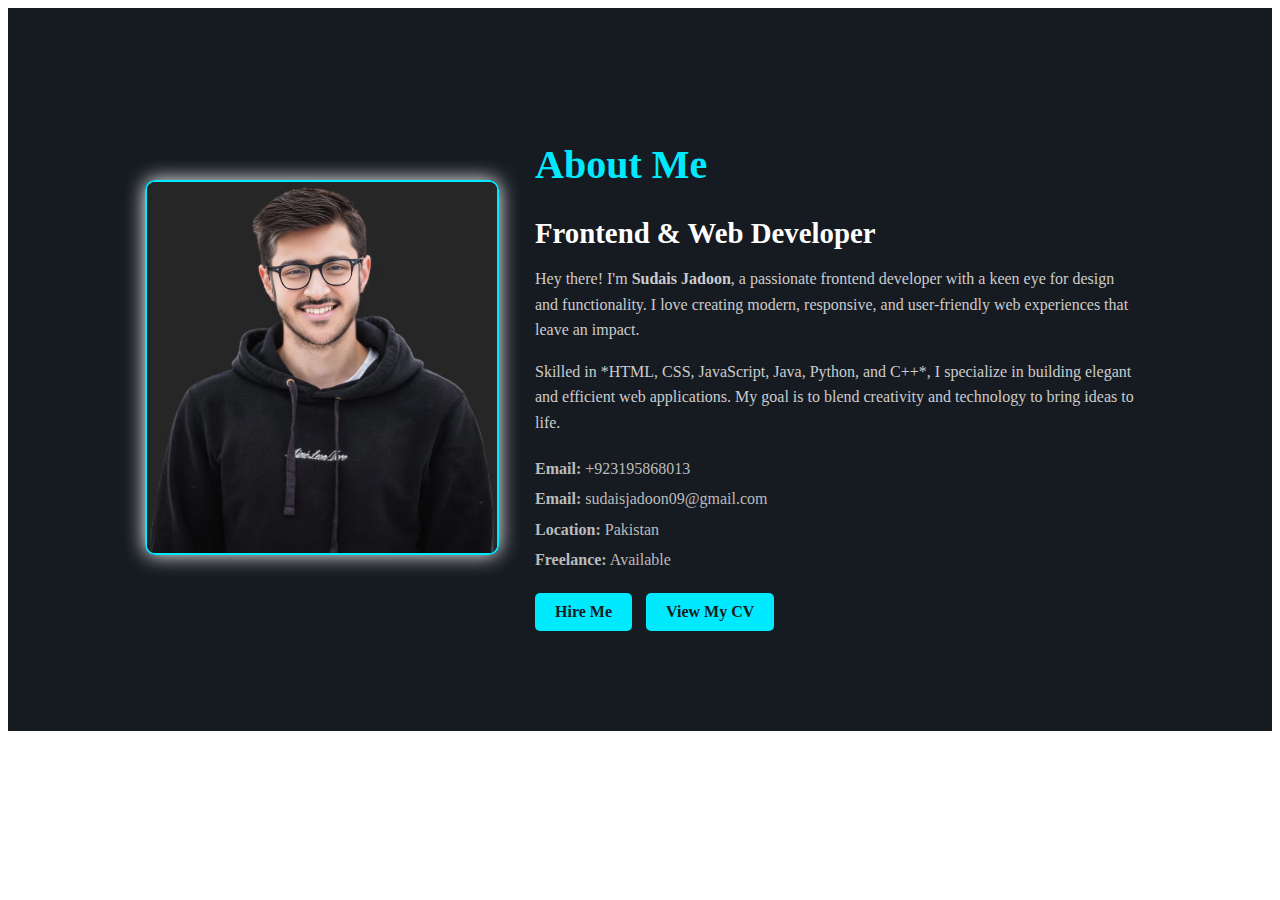
<file: about.html>
<!DOCTYPE html>
<html lang="en">
<head>
    <meta charset="UTF-8">
    <meta name="viewport" content="width=device-width, initial-scale=1.0">
    <title>Document</title>
    <style>
        /* About Section */
.about {
    background: #161b22;
    color: white;
    padding: 80px 0;
}

.container {
    width: 90%;
    max-width: 1200px;
    margin: auto;
    display: flex;
    flex-wrap: wrap;
    justify-content: center;
    align-items: center;
}

/* About Content */
.about-content {
    display: flex;
    flex-wrap: wrap;
    align-items: center;
    justify-content: space-between;
}

/* About Image */
.about-image {
    flex: 1;
    max-width: 350px;
    margin: 20px;
    position: relative;
}

.about-image img {
    width: 100%;
    border-radius: 10px;
    transition: transform 0.3s ease-in-out;
    border: #00eaff 2px solid;
    box-shadow: 0 0 20px;
}

/* Hover Effect */
.about-image img:hover {
    transform: scale(1.05);
}

/* About Text */
.about-text {
    flex: 1;
    max-width: 600px;
    padding: 20px;
}

.about-text h2 {
    font-size: 2.5rem;
    margin-bottom: 10px;
    color: #00eaff;
}

.about-text h3 {
    font-size: 1.8rem;
    margin-bottom: 15px;
}

.about-text p {
    font-size: 1rem;
    line-height: 1.6;
    color: #ccc;
}

/* Personal Info */
.about-info {
    margin-top: 20px;
}

.about-info p {
    font-size: 1rem;
    margin: 5px 0;
    color: #bbb;
}

/* Buttons */
.about-buttons {
    margin-top: 20px;
}

.about-buttons .btn {
    display: inline-block;
    padding: 10px 20px;
    margin-right: 10px;
    border-radius: 5px;
    text-decoration: none;
    font-weight: bold;
    transition: 0.3s ease-in-out;
}

.btn {
    background: #00eaff;
    color: #161b22;
}

.btn:hover {
    background: #161b22;
    border: #00eaff 2px solid;
}

/* Responsive */
@media (max-width: 768px) {
    .about-content {
        flex-direction: column;
        text-align: center;
    }

    .about-image {
        max-width: 250px;
    }
}
        
    </style>
</head>
<body>
    

<section id="about" class="about">
    <div class="container">
        <div class="about-content">
            <!-- Profile Image -->
            <div class="about-image">
                <img src="images/home.jpg" alt="Sudais Jadoon">
            </div>
            
            <!-- About Text -->
            <div class="about-text">
                <h2>About <span class="highlight">Me</span></h2>
                <h3>Frontend & Web Developer</h3>
                <p>
                    Hey there! I'm <strong>Sudais Jadoon</strong>, a passionate frontend developer with a keen eye for design and functionality. 
                    I love creating modern, responsive, and user-friendly web experiences that leave an impact.
                </p>
                <p>
                    Skilled in *HTML, CSS, JavaScript, Java, Python, and C++*, I specialize in building elegant and efficient web applications.
                    My goal is to blend creativity and technology to bring ideas to life.
                </p>
                
                <!-- Personal Details -->
                <div class="about-info">
                    <p><strong>Email:</strong> +923195868013</p>

                    <p><strong>Email:</strong> sudaisjadoon09@gmail.com</p>
                    <p><strong>Location:</strong> Pakistan</p>
                    <p><strong>Freelance:</strong> Available</p>
                </div>

                <!-- Buttons -->
                <div class="about-buttons">
                    <a href="contact.html" class="btn">Hire Me</a>
                    <a href="cv.html" class="btn download">View My CV</a>
                </div>
            </div>
        </div>
    </div>
</section>




</body>
</html>
</file>
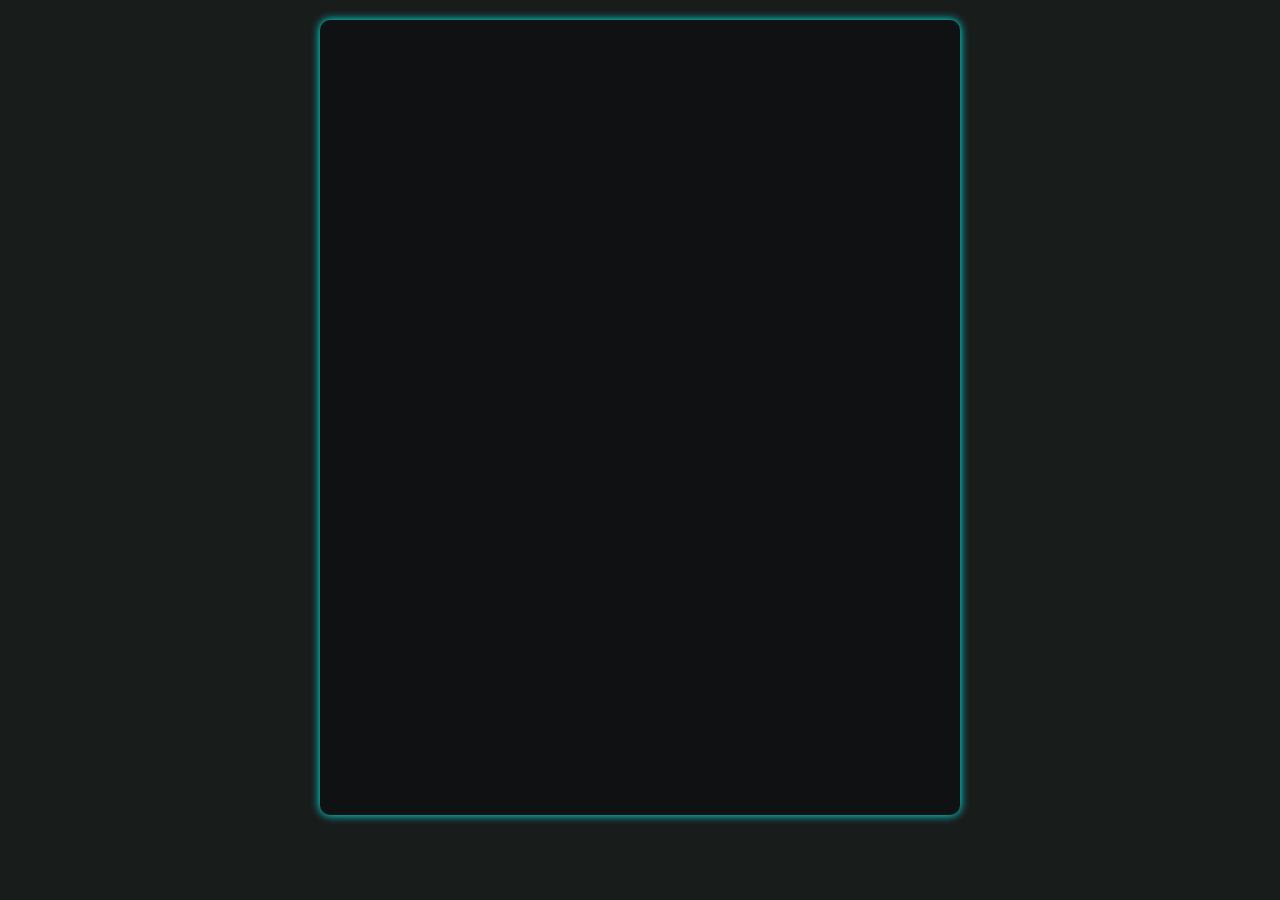
<file: cv.html>
<!DOCTYPE html>
<html lang="en">
<head>
    <meta charset="UTF-8">
    <meta name="viewport" content="width=device-width, initial-scale=1.0">
    <title>Sudais Jadoon - CV</title>
    <style>
        body {
    font-family: Arial, sans-serif;
    background: #181c1b;
    margin: 0;
    padding: 20px;
    text-align: center;
}

.container {
    max-width: 600px;
    margin: auto;
    background: #0f1112;
    color: antiquewhite;
    padding: 20px;
    border-radius: 10px;
    box-shadow: 0px 0px 10px cyan;
}

h1 {
    color: green;
}

h2 {
    color: #16a085;
}

.section {
    margin-bottom: 20px;
}

/* Animation Effects */
.fade-in {
    opacity: 0;
    transform: translateY(20px);
    animation: fadeInUp 1s ease-in forwards;
}

.delay-1 {
    animation-delay: 0.5s;
}

.delay-2 {
    animation-delay: 1s;
}

.delay-3 {
    animation-delay: 1.5s;
}

.delay-4 {
    animation-delay: 2s;
}

.delay-5 {
    animation-delay: 2.5s;
}

@keyframes fadeInUp {
    from {
        opacity: 0;
        transform: translateY(20px);
    }
    to {
        opacity: 1;
        transform: translateY(0);
    }
}
    </style>
</head>
<body>

    <div class="container">
        <header class="fade-in">
            <h1>Sudais Jadoon</h1>
            <p>Professional Web Developer & AI Enthusiast</p>
        </header>

        <section class="section fade-in delay-1">
            <h2>Contact Information</h2>
            <p><strong>Email:</strong> sudaisjadoon@gmail.com</p>
            <p><strong>Phone:</strong> +92 319 5868013</p>
            <p><strong>Location:</strong> Islamabad, Pakistan</p>
        </section>

        <section class="section fade-in delay-2">
            <h2>Education</h2>
            <p><strong>FSc Pre-Engineering</strong> - Studying</p>
            <p>Currently learning *AI, Machine Learning, and Software Engineering*.</p>
        </section>

        <section class="section fade-in delay-3">
            <h2>Skills</h2>
            <ul>
                <li>HTML, CSS, JavaScript</li>
                <li>Responsive Web Development</li>
                <li>Python & Java (Basic)</li>
                <li>AI & Machine Learning (Learning)</li>
                <li>Shopify & E-commerce Development</li>
            </ul>
        </section>

        <section class="section fade-in delay-4">
            <h2>Work Experience</h2>
            <p><strong>Freelance Web Developer</strong></p>
            <p>Developing responsive and modern websites for clients.</p>
        </section>

        <section class="section fade-in delay-5">
            <h2>Portfolio</h2>
            <p><a href="index.html" target="_blank">View My Work</a></p>
        </section>
    </div>

</body>
</html>
</file>
